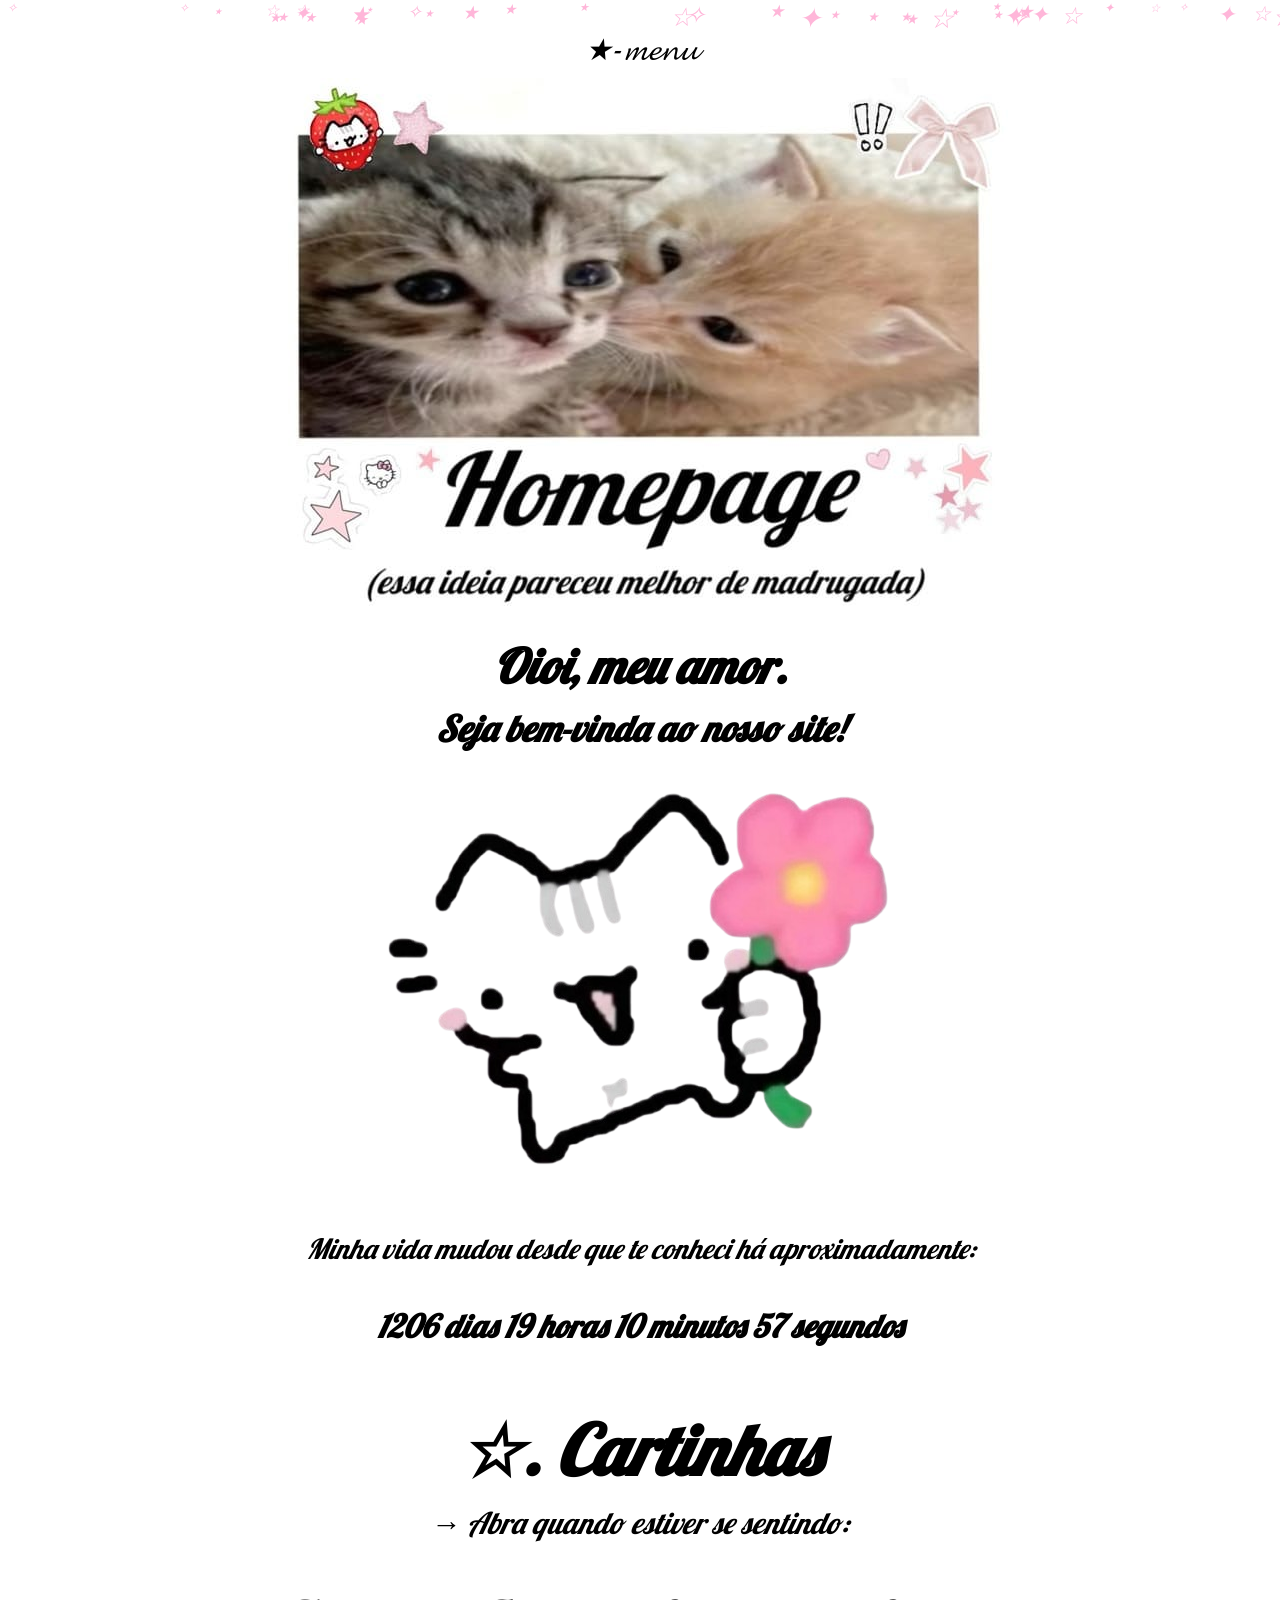
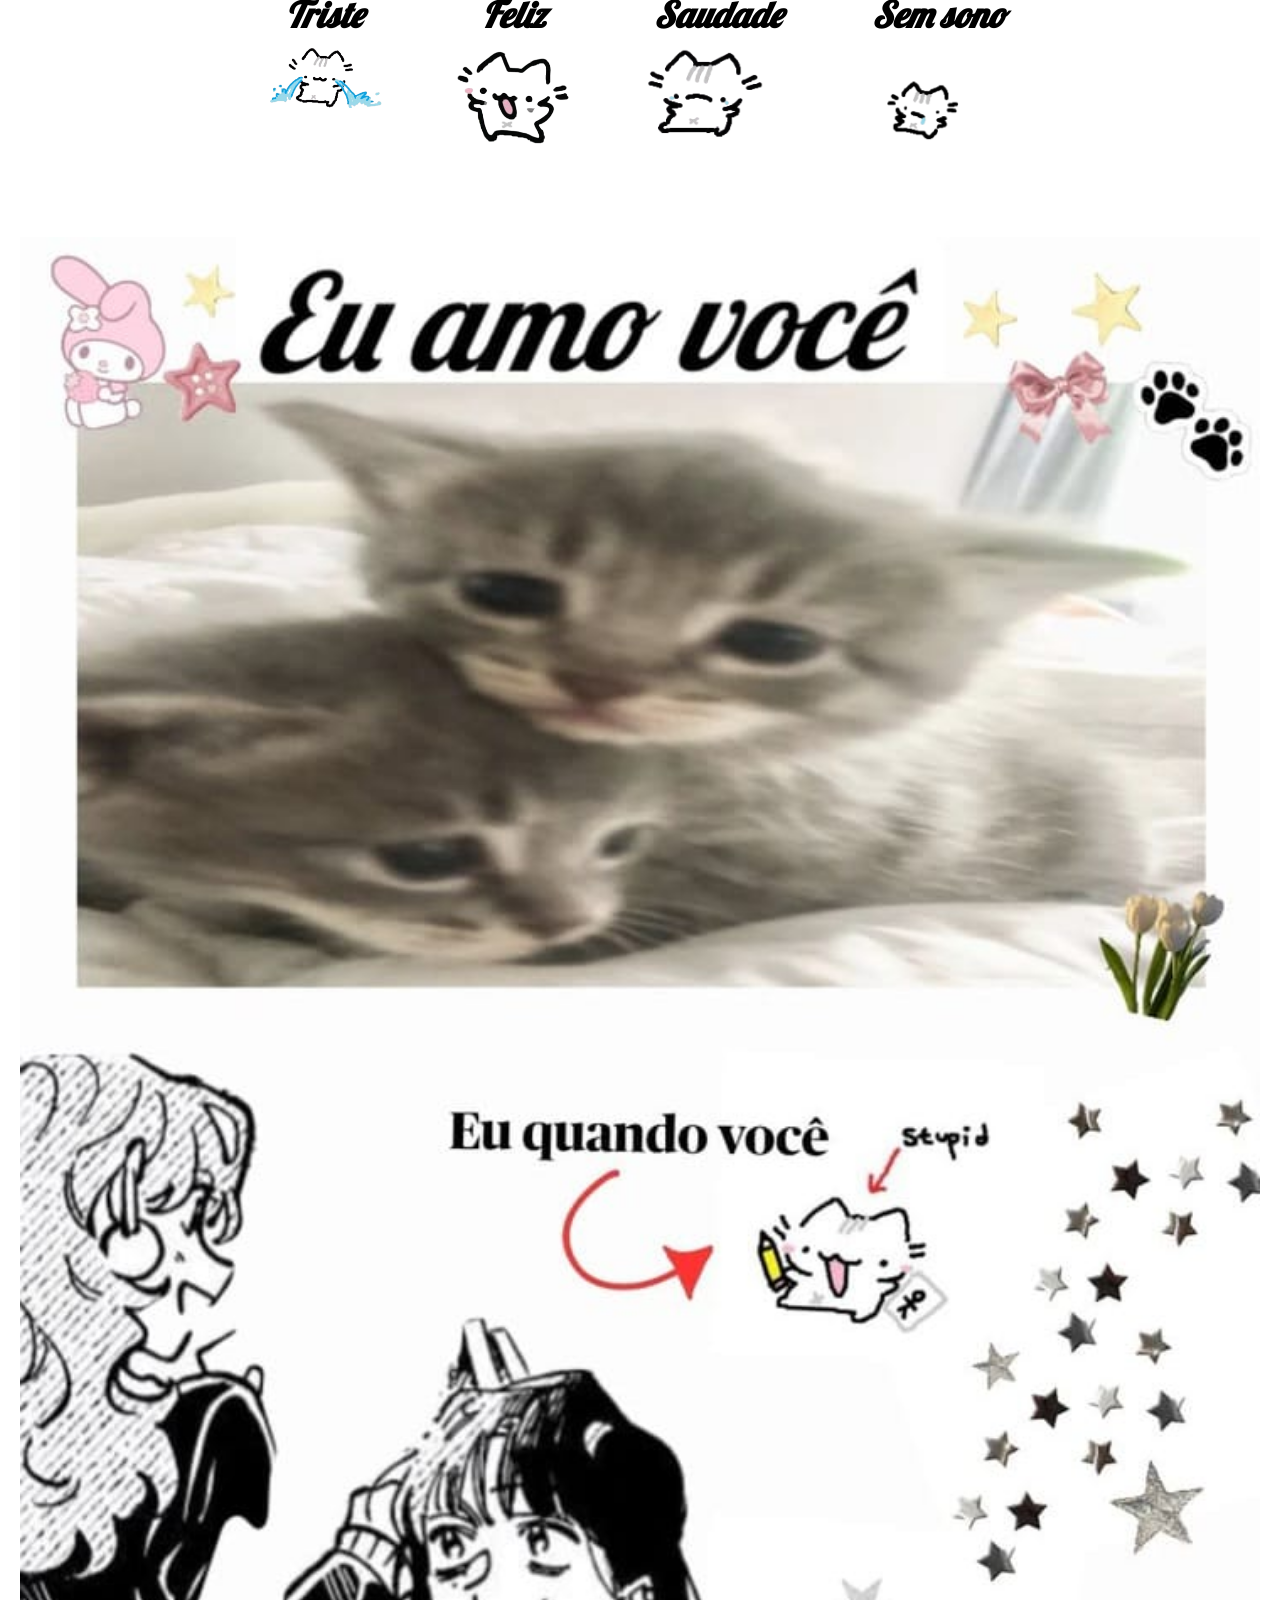
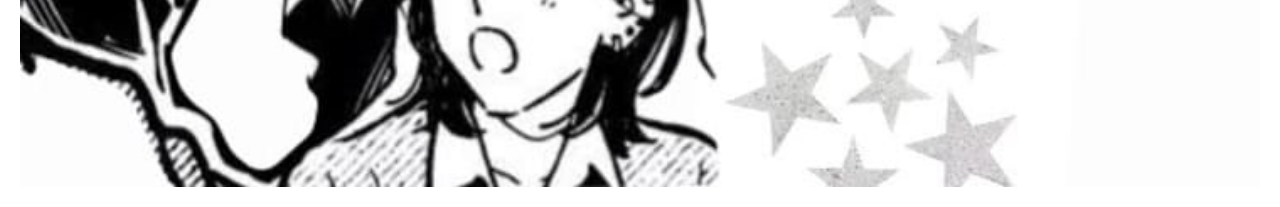
<file: index.html>
<!DOCTYPE html>
<html>

<head>
<meta name="viewport" content="width=device-width, initial-scale=0.5">
<link href="https://fonts.googleapis.com/css2?family=Lobster&display=swap" rel="stylesheet">
  
<meta name="viewport" content="width=device-width, initial-scale=0.5">
  
<meta charset="UTF-8">
<title>Nosso site</title>

<link href="https://fonts.googleapis.com/css2?family=Lobster&display=swap" rel="stylesheet">

<link rel="stylesheet" href="style.css">

</head>


<body>
<div class="stars" id="stars"></div>
 <div class="menu-icon" onclick="toggleMenu()">
★-𝓶𝓮𝓷𝓾
</div>

<div id="menu" class="menu">
<a href="poemas.html">Poemas</a>
<a href="mensagens.html">Mensagens</a>
<a href="interativo.html">interativo</a>
<a href="aniversario.html">?</a>  
</div> 

<img src="homepage.jpeg">
  
<h1>Oioi, meu amor.</h1>

<h2>Seja bem-vinda ao nosso site!</h2>


<div class="topo">

<img src="gatinho-flor__2_-removebg-preview.png" class="gatinho-flor">

</div>


<p class="texto-tempo">
Minha vida mudou desde que te conheci há aproximadamente:
</p>


<p class="contador">
<strong id="contador"></strong>
</p>


<h1 class="titulo-cartinhas">☆. Cartinhas</h1>

<p class="subtitulo">
→ Abra quando estiver se sentindo:
</p>


<div class="sentimentos">

<div class="sentimento">
<a href="triste.html">
<h2>Triste</h2>
<img src="gatinho-triste-removebg-preview.png">
</a>
</div>

<div class="sentimento">
<a href="feliz.html">
<h2>Feliz</h2>
<img src="gatinho-feliz-removebg-preview.png">
</a>
</div>

<div class="sentimento">
<a href="saudade.html">
<h2>Saudade</h2>
<img src="gatinho-saudade-removebg-preview.png">
</a>
</div>

<div class="sentimento">
<a href="semsono.html">
<h2>Sem sono</h2>
<img src="gatinho-semsono-removebg-preview.png">
</a>
</div>

<img src="home.final.jpeg" width="100%">
  
</div>


<script>

const dataInicio = new Date("2023-08-16T00:00:00"); // MUDE PARA A DATA DE VOCÊS

function atualizarContador(){

const agora = new Date();

const diferenca = agora - dataInicio;

const dias = Math.floor(diferenca / (1000 * 60 * 60 * 24));

const horas = Math.floor((diferenca / (1000 * 60 * 60)) % 24);

const minutos = Math.floor((diferenca / (1000 * 60)) % 60);

const segundos = Math.floor((diferenca / 1000) % 60);

document.getElementById("contador").innerHTML =
dias + " dias " +
horas + " horas " +
minutos + " minutos " +
segundos + " segundos";

}

setInterval(atualizarContador, 1000);

atualizarContador();

</script>

  <script>
function toggleMenu() {
  var menu = document.getElementById("menu");
  if (menu.style.display === "block") {
    menu.style.display = "none";
  } else {
    menu.style.display = "block";
  }
}
</script>
<script>

const starsContainer = document.getElementById("stars");

const estrelas = ["★","✦","✧","⋆","☆"];

for(let i=0; i<40; i++){

let star = document.createElement("div");
star.classList.add("star");

star.innerHTML = estrelas[Math.floor(Math.random()*estrelas.length)];

star.style.left = Math.random()*100 + "vw";
star.style.fontSize = (10 + Math.random()*20) + "px";
star.style.animationDuration = (4 + Math.random()*6) + "s";

starsContainer.appendChild(star);

}

</script>
</body>

</html>
</file>
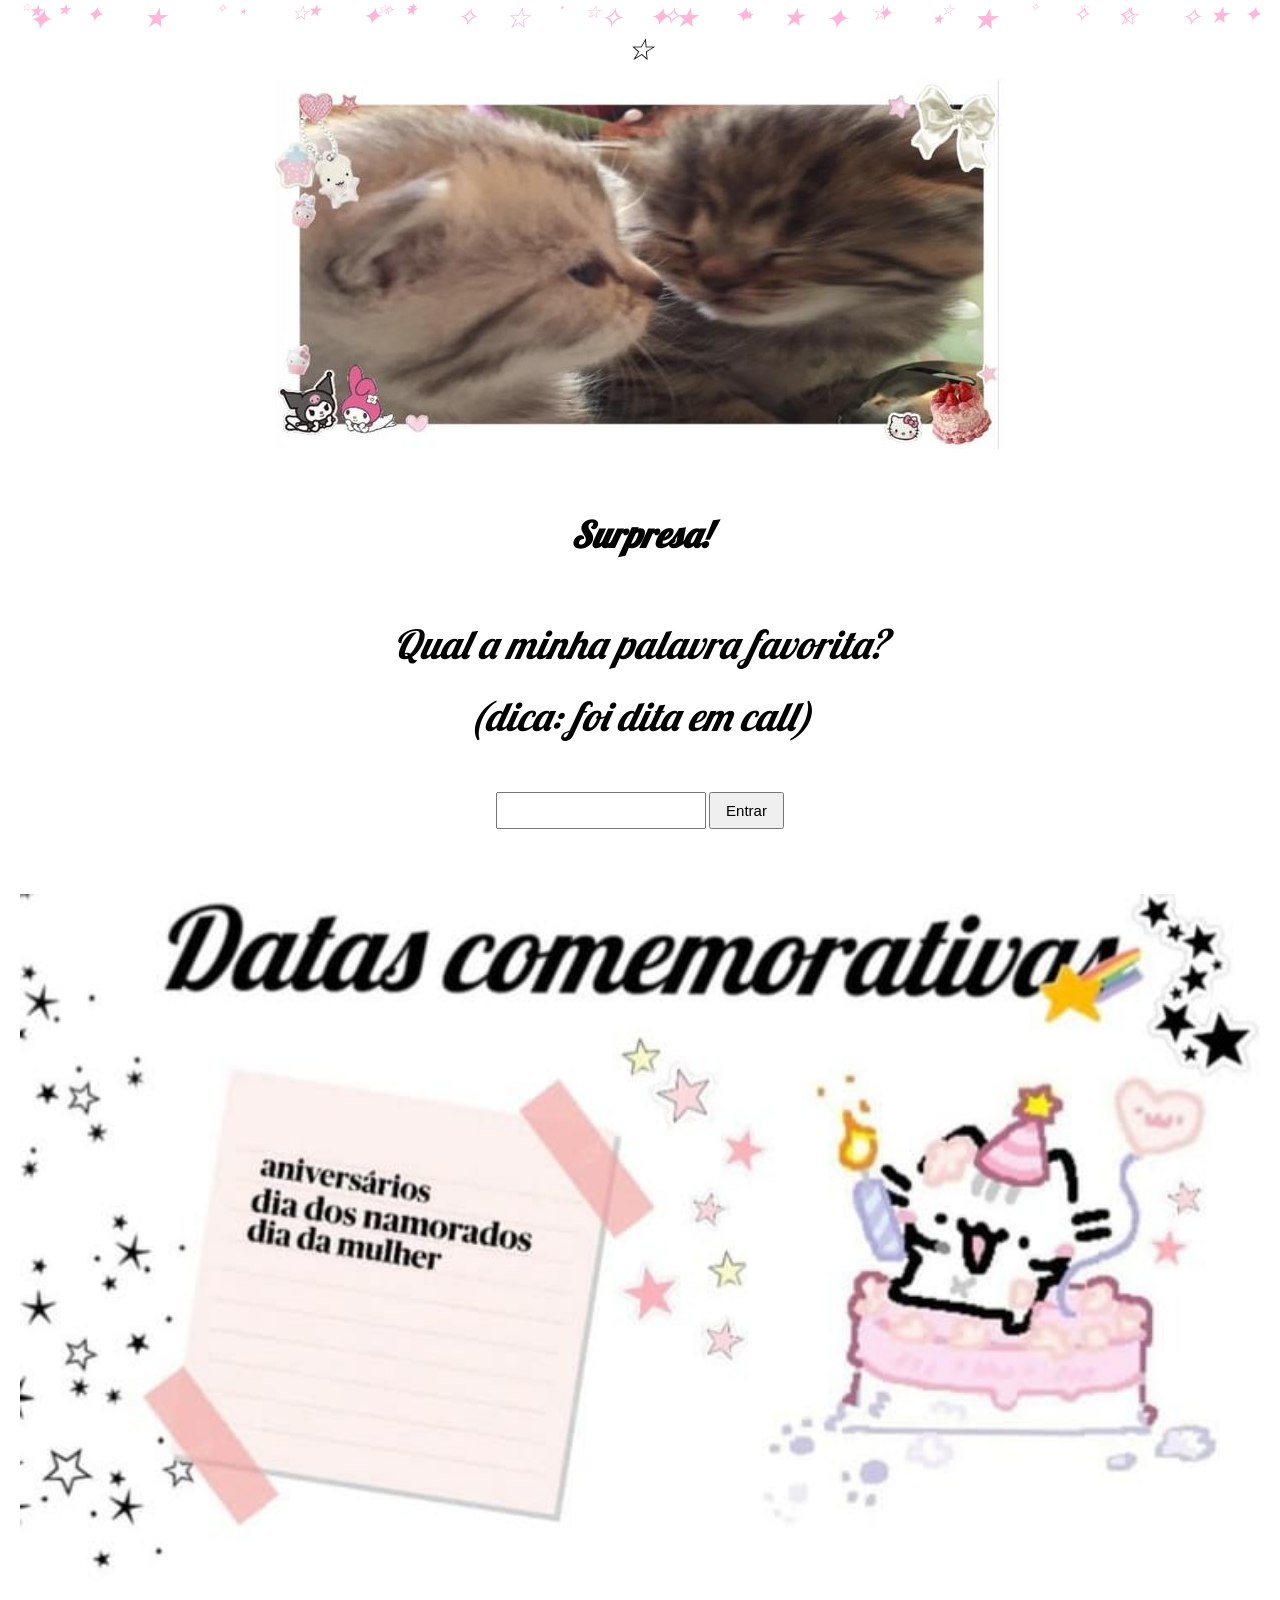
<file: aniversario.html>
<!DOCTYPE html>
<html lang="pt-br">

<head>

<meta charset="UTF-8">
<meta name="viewport" content="width=device-width, initial-scale=0.5">

<title>?</title>

<link rel="stylesheet" href="style.css">

<link href="https://fonts.googleapis.com/css2?family=Lobster&display=swap" rel="stylesheet">

</head>

<body>

<div class="stars" id="stars"></div>

<div class="menu-icon" onclick="toggleMenu()">☆</div>

<div id="menu" class="menu">
<a href="index.html">Início</a>
<a href="poemas.html">Poemas</a>
<a href="mensagens.html">Mensagens</a>
<a href="interativo.html">Interativo</a>
<a href="aniversario.html">?</a>
</div>

<img src="surpresa.jpeg" class="imagem-topo">
  
<div id="conteudo" class="pagina-aniversario"></div>

<script>

function toggleMenu(){

var menu = document.getElementById("menu");

if(menu.style.display === "block"){

menu.style.display = "none";

}else{

menu.style.display = "block";

}

}

const agora = new Date();

const liberado = true;

const conteudo =
document.getElementById("conteudo");

if(liberado){
  
conteudo.innerHTML = `
<h1>Surpresa!</h1>

<p>
Qual a minha palavra favorita?
<br>
(dica: foi dita em call)
</p>

<input
type="password"
id="senha"
oninput="limparMensagem()"
>

<button onclick="verificarSenha()">
Entrar
</button>

<div id="resultado"></div>
`;

}else{

conteudo.innerHTML = `
<h1>☆</h1>

<p>
Surpresa! Volte mais tarde.
</p>
`;

}

function limparMensagem(){

const resultado =
document.getElementById("resultado");

if(resultado){
resultado.innerHTML = "";
}

}

function verificarSenha(){

const senha =
document.getElementById("senha").value;

if(senha.toLowerCase() === "pipi"){

window.location.href =
"presente.html";

}else{

document.getElementById("resultado").innerHTML =
"<span class='erro-senha'>Você claramente não é minha namorada</span>";

}

} 
  
/* ESTRELAS */

const starsContainer =
document.getElementById("stars");

const estrelas =
["★","✦","✧","⋆","☆"];

for(let i=0; i<40; i++){

let star =
document.createElement("div");

star.classList.add("star");

star.innerHTML =
estrelas[Math.floor(Math.random()*estrelas.length)];

star.style.left =
Math.random()*100 + "vw";

star.style.fontSize =
(10 + Math.random()*20) + "px";

star.style.animationDuration =
(4 + Math.random()*6) + "s";

starsContainer.appendChild(star);

}

</script>

<img src="datacomemorativa.jpeg" width="100%">
  
</body>
</html>
</file>
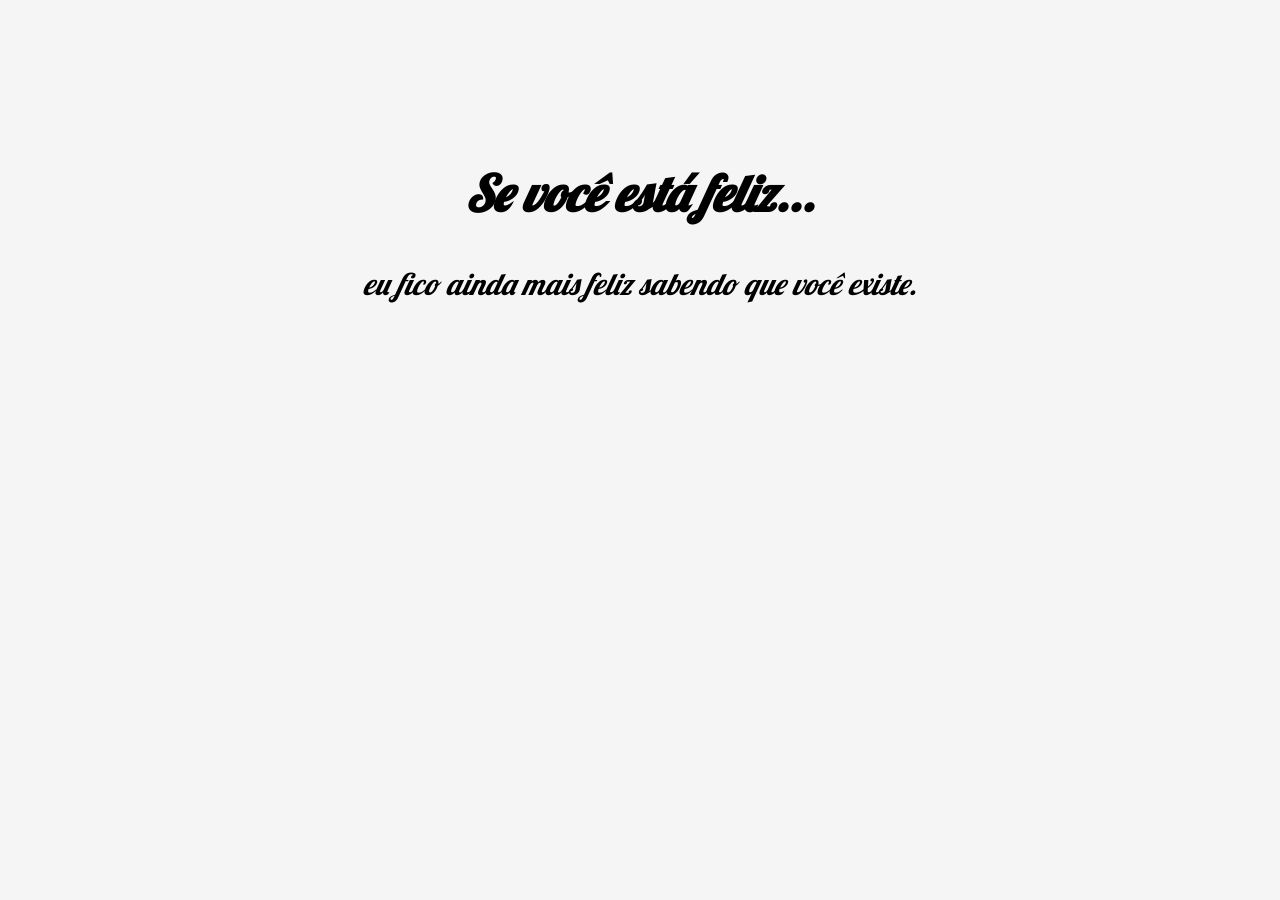
<file: feliz.html>
<!DOCTYPE html>
<html>

<head>

<meta charset="UTF-8">

<link href="https://fonts.googleapis.com/css2?family=Lobster&display=swap" rel="stylesheet">

<style>

body{

background:#f5f5f5;

font-family:'Lobster', cursive;

font-style:italic;

text-align:center;

padding-top:120px;

}

h1{

font-size:50px;

}

p{

font-size:30px;

margin-top:40px;

}

</style>

</head>

<body>

<h1>Se você está feliz...</h1>

<p>
eu fico ainda mais feliz sabendo que você existe.
</p>

</body>

</html>
</file>
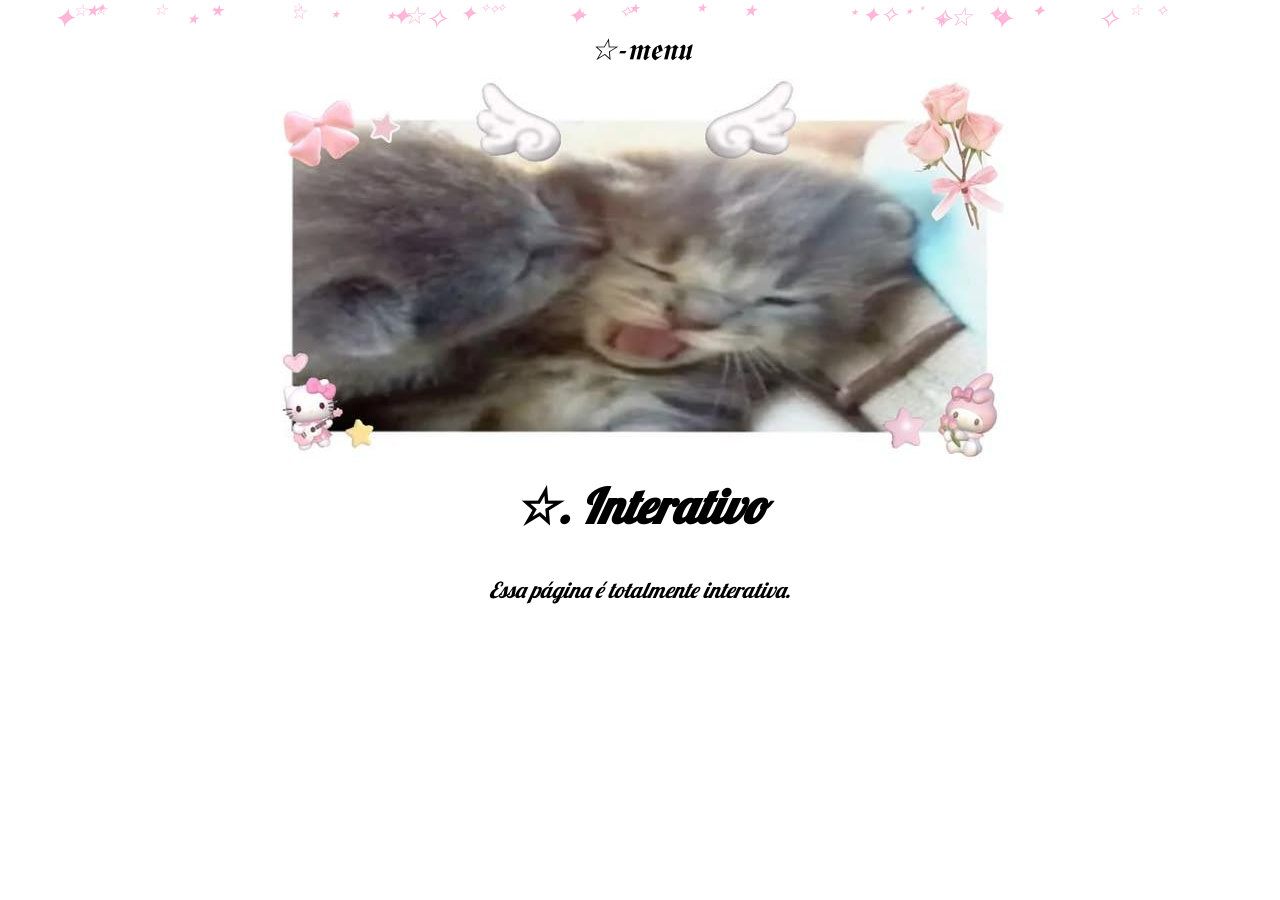
<file: interativo.html>
<!DOCTYPE html>
<html lang="pt-br">

<head>
<meta name="viewport" content="width=device-width, initial-scale=0.5">
<link href="https://fonts.googleapis.com/css2?family=Lobster&display=swap" rel="stylesheet">
<meta charset="UTF-8">
<meta name="viewport" content="width=device-width, initial-scale=0.5">
<title>Interativo</title>
<link rel="stylesheet" href="style.css">
</head>

<body>
<div class="stars" id="stars"></div>
<div class="menu-icon" onclick="toggleMenu()">☆-𝖒𝖊𝖓𝖚</div>

<div id="menu" class="menu">
<a href="index.html">Início</a>
<a href="poemas.html">Poemas</a>
<a href="mensagens.html">Mensagens</a>
<a href="interativo.html">Interativo</a>
<a href="aniversario.html">?</a>  
</div>

<img src="interativo.jpeg" class="imagem-topo">
  
<h1>☆. Interativo</h1>

<p>Essa página é totalmente interativa.</p>

<script>
function toggleMenu() {
  var menu = document.getElementById("menu");
  if (menu.style.display === "block") {
    menu.style.display = "none";
  } else {
    menu.style.display = "block";
  }
}
</script>
<script>

const starsContainer = document.getElementById("stars");

const estrelas = ["★","✦","✧","⋆","☆"];

for(let i=0; i<40; i++){

let star = document.createElement("div");
star.classList.add("star");

star.innerHTML = estrelas[Math.floor(Math.random()*estrelas.length)];

star.style.left = Math.random()*100 + "vw";
star.style.fontSize = (10 + Math.random()*20) + "px";
star.style.animationDuration = (4 + Math.random()*6) + "s";

starsContainer.appendChild(star);

}

</script>
</body>
</html>
</file>
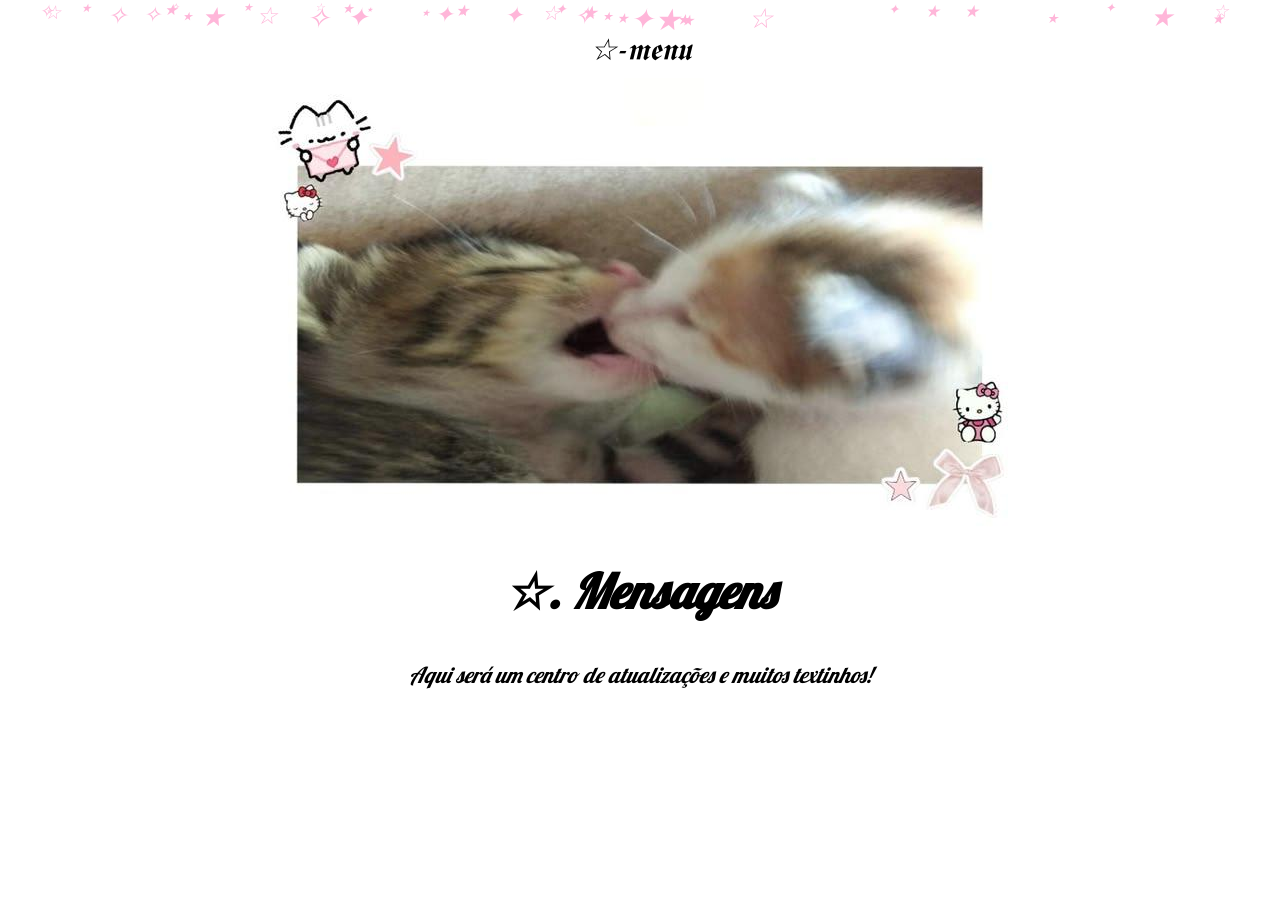
<file: mensagens.html>
<!DOCTYPE html>
<html lang="pt-br">

<head>
<meta name="viewport" content="width=device-width, initial-scale=0.5">
<link href="https://fonts.googleapis.com/css2?family=Lobster&display=swap" rel="stylesheet">
<meta charset="UTF-8">
<meta name="viewport" content="width=device-width, initial-scale=0.5">
<title>Mensagens</title>
<link rel="stylesheet" href="style.css">
</head>

<body>
<div class="stars" id="stars"></div>
<div class="menu-icon" onclick="toggleMenu()">☆-𝖒𝖊𝖓𝖚</div>

<div id="menu" class="menu">
<a href="index.html">Início</a>
<a href="poemas.html">Poemas</a>
<a href="mensagens.html">Mensagens</a>
<a href="interativo.html">Interativo</a>
<a href="aniversario.html">?</a>  
</div>

<img src="mensagensbanner.jpeg" class="imagem-topo">
  
<h1>☆. Mensagens</h1>

<p>Aqui será um centro de atualizações e muitos textinhos!</p>

<script>
function toggleMenu() {
  var menu = document.getElementById("menu");
  if (menu.style.display === "block") {
    menu.style.display = "none";
  } else {
    menu.style.display = "block";
  }
}
</script>
<script>

const starsContainer = document.getElementById("stars");

const estrelas = ["★","✦","✧","⋆","☆"];

for(let i=0; i<40; i++){

let star = document.createElement("div");
star.classList.add("star");

star.innerHTML = estrelas[Math.floor(Math.random()*estrelas.length)];

star.style.left = Math.random()*100 + "vw";
star.style.fontSize = (10 + Math.random()*20) + "px";
star.style.animationDuration = (4 + Math.random()*6) + "s";

starsContainer.appendChild(star);

}

</script>
</body>
</html>
</file>
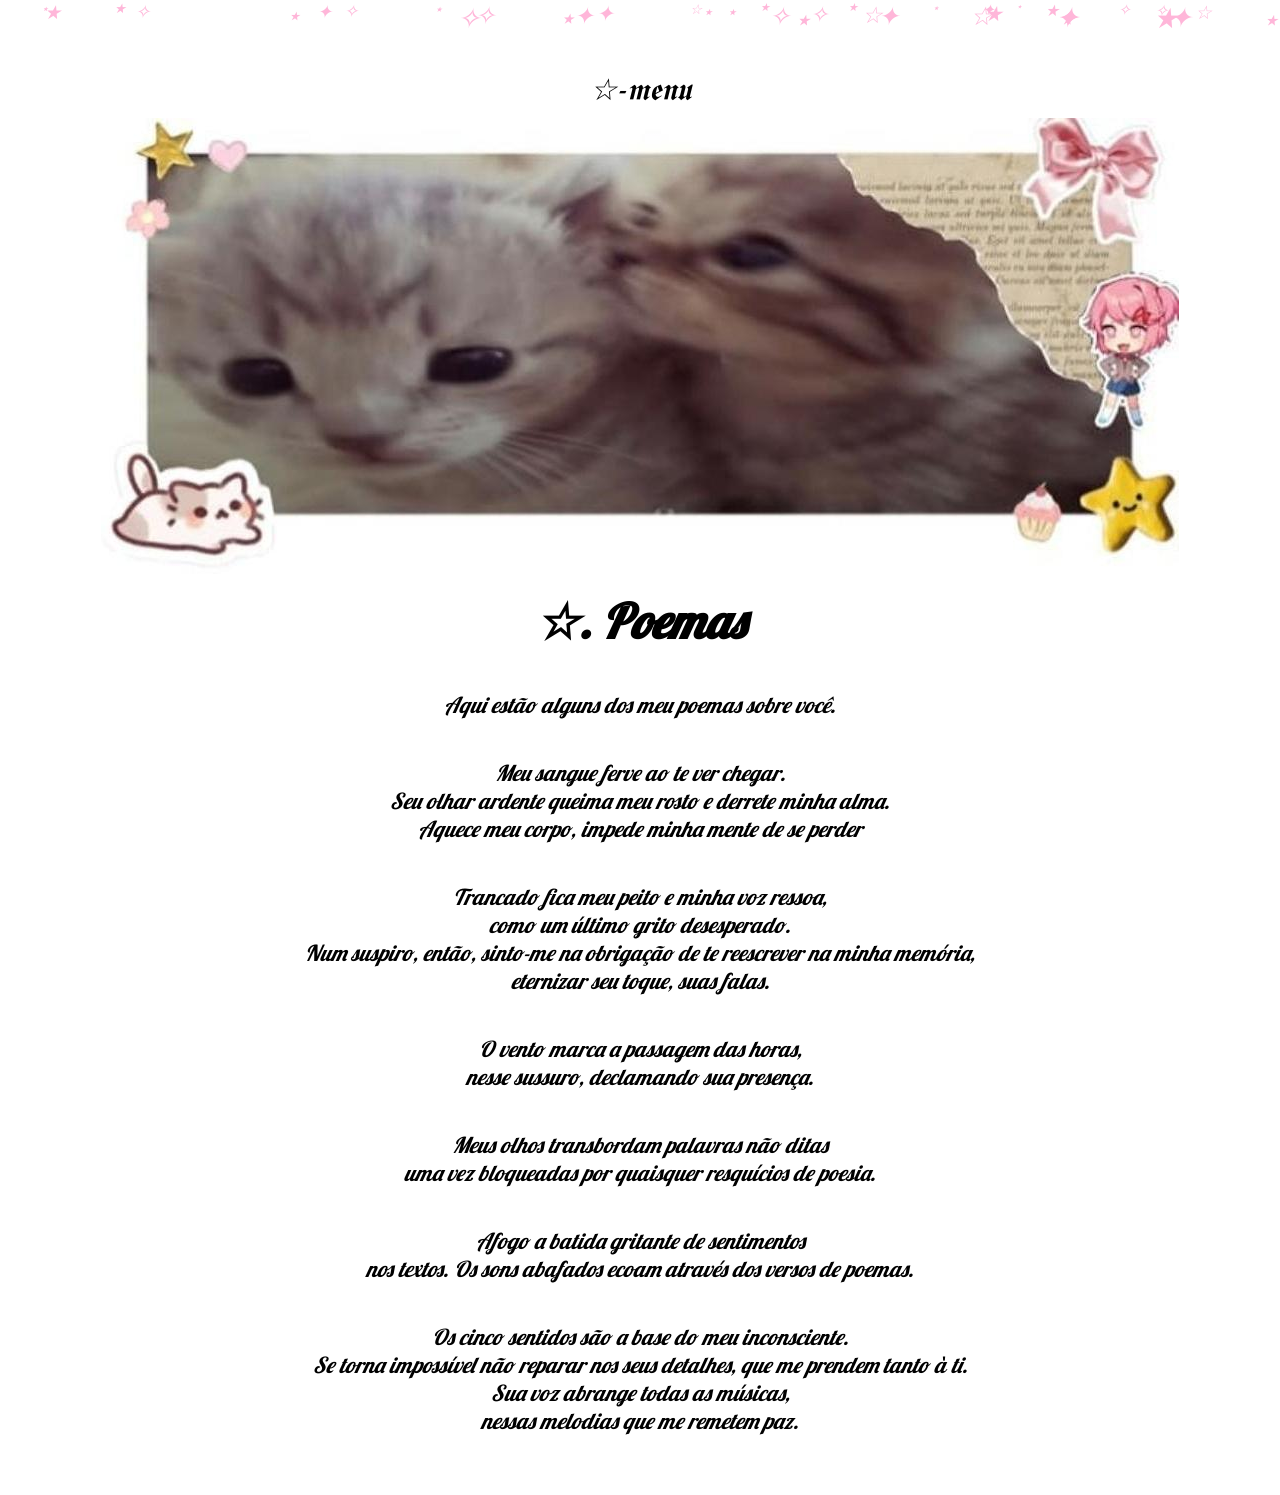
<file: poemas.html>
<!DOCTYPE html>
<html lang="pt-br">

<head>
<meta name="viewport" content="width=device-width, initial-scale=0.5">
<link href="https://fonts.googleapis.com/css2?family=Lobster&display=swap" rel="stylesheet">
<meta charset="UTF-8">
<meta name="viewport" content="width=device-width, initial-scale=0.5">
<title>Poemas</title>
<link rel="stylesheet" href="style.css">
<div class="poema">

</div>
</head>

<body>
<div class="stars" id="stars"></div>
<div class="menu-icon" onclick="toggleMenu()">☆-𝖒𝖊𝖓𝖚</div>

<div id="menu" class="menu">
<a href="index.html">Início</a>
<a href="poemas.html">Poemas</a>
<a href="mensagens.html">Mensagens</a>
<a href="interativo.html">Interativo</a>
<a href="aniversario.html">?</a>  
</div>

<img src="poemasbanner.jpeg" class="imagem-topo">
  
<h1>☆. Poemas</h1>

<p>Aqui estão alguns dos meu poemas sobre você.</p>

<p>
Meu sangue ferve ao te ver chegar.<br>
Seu olhar ardente queima meu rosto e derrete minha alma.<br>
Aquece meu corpo, impede minha mente de se perder
</p>

<p>
Trancado fica meu peito e minha voz ressoa,<br>
como um último grito desesperado.<br>
Num suspiro, então, sinto-me na obrigação de te reescrever na minha memória,<br>
eternizar seu toque, suas falas.
</p>

<p>
O vento marca a passagem das horas,<br>
nesse sussuro, declamando sua presença.
</p>

<p>
Meus olhos transbordam palavras não ditas<br>
uma vez bloqueadas por quaisquer resquícios de poesia.
</p>

<p>
Afogo a batida gritante de sentimentos<br>
nos textos. Os sons abafados ecoam através dos versos de poemas.
</p>

<p>
Os cinco sentidos são a base do meu inconsciente.<br>
Se torna impossível não reparar nos seus detalhes, que me prendem tanto à ti.<br>
Sua voz abrange todas as músicas,<br>
nessas melodias que me remetem paz.
</p>

<script>
function toggleMenu() {
  var menu = document.getElementById("menu");
  if (menu.style.display === "block") {
    menu.style.display = "none";
  } else {
    menu.style.display = "block";
  }
}
</script>
  <script>

const starsContainer = document.getElementById("stars");

const estrelas = ["★","✦","✧","⋆","☆"];

for(let i=0; i<40; i++){

let star = document.createElement("div");
star.classList.add("star");

star.innerHTML = estrelas[Math.floor(Math.random()*estrelas.length)];

star.style.left = Math.random()*100 + "vw";
star.style.fontSize = (10 + Math.random()*20) + "px";
star.style.animationDuration = (4 + Math.random()*6) + "s";

starsContainer.appendChild(star);

}

</script>
</body>
</html>
</file>
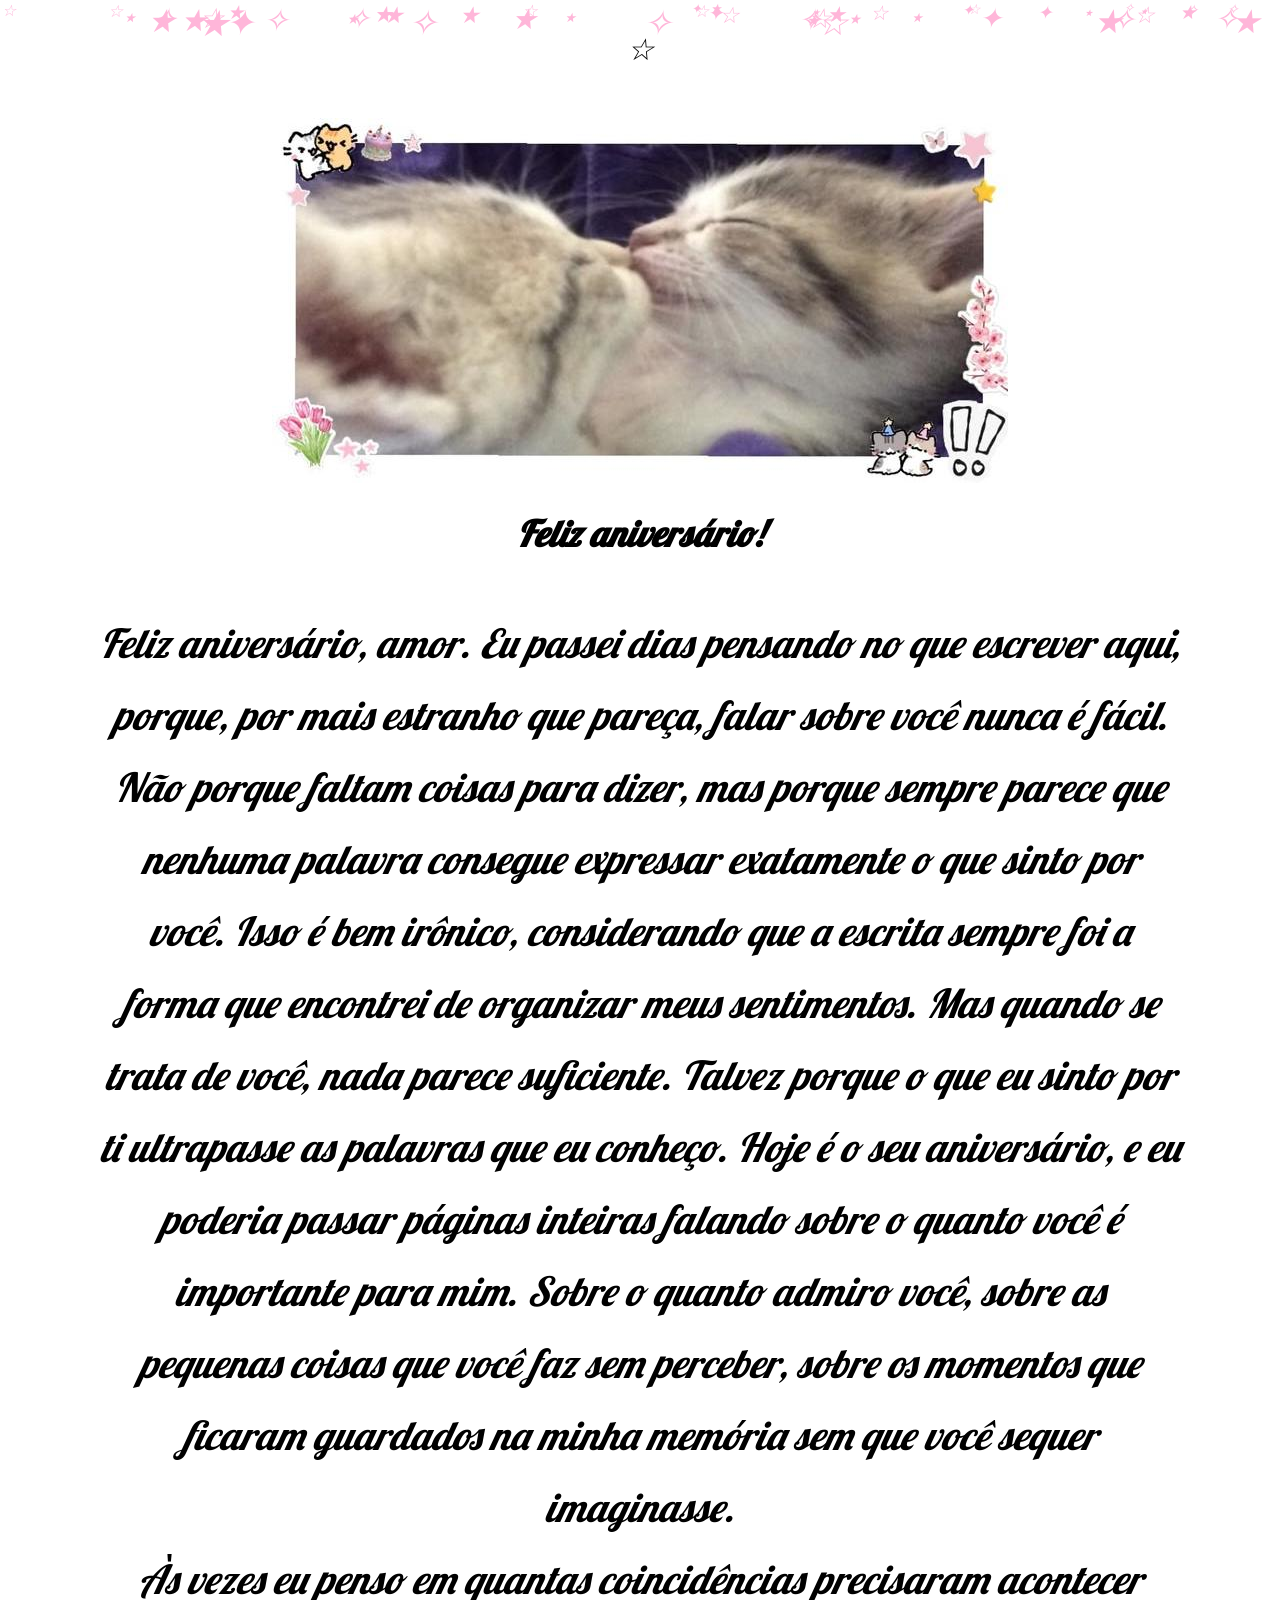
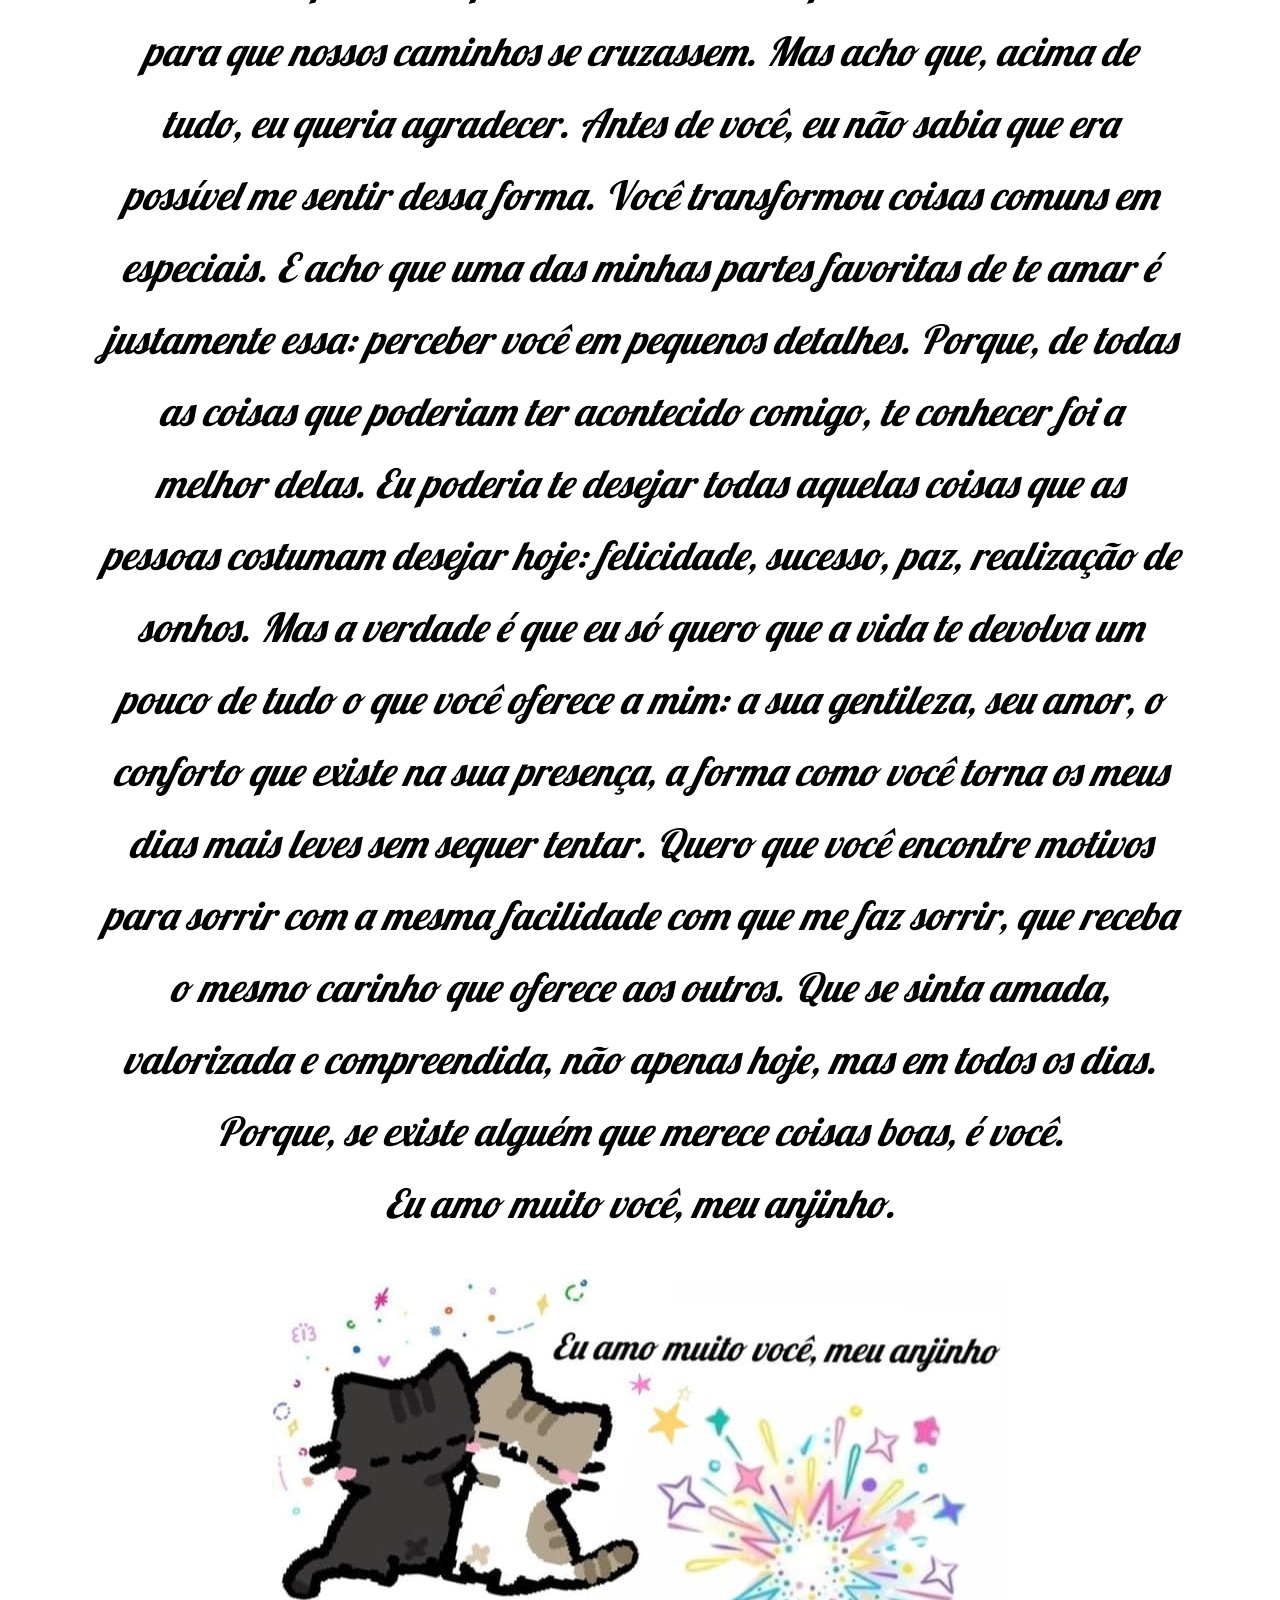
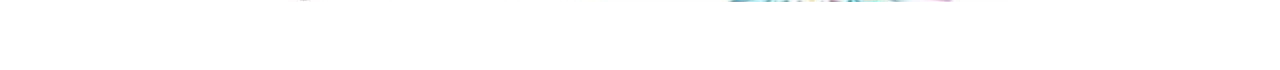
<file: presente.html>
<!DOCTYPE html>
<html lang="pt-br">

<head>

<meta charset="UTF-8">
<meta name="viewport" content="width=device-width, initial-scale=0.5">

<title>Feliz Aniversário!</title>

<link rel="stylesheet" href="style.css">

<link href="https://fonts.googleapis.com/css2?family=Lobster&display=swap" rel="stylesheet">

</head>

<body>

<div class="stars" id="stars"></div>

<div class="menu-icon" onclick="toggleMenu()">☆</div>

<div id="menu" class="menu">
<a href="index.html">Início</a>
<a href="poemas.html">Poemas</a>
<a href="mensagens.html">Mensagens</a>
<a href="interativo.html">Interativo</a>
<a href="aniversario.html">?</a>
</div>

<div class="pagina-aniversario">

<img src="nivertopo.jpeg" alt="Foto especial" class="foto-topo">
  
<h1>Feliz aniversário!</h1>

<p>
Feliz aniversário, amor.

Eu passei dias pensando no que escrever aqui, porque, por mais estranho que pareça, falar sobre você nunca é fácil. Não porque faltam coisas para dizer, mas porque sempre parece que nenhuma palavra consegue expressar exatamente o que sinto por você.

Isso é bem irônico, considerando que a escrita sempre foi a forma que encontrei de organizar meus sentimentos. Mas quando se trata de você, nada parece suficiente. Talvez porque o que eu sinto por ti ultrapasse as palavras que eu conheço.

Hoje é o seu aniversário, e eu poderia passar páginas inteiras falando sobre o quanto você é importante para mim. Sobre o quanto admiro você, sobre as pequenas coisas que você faz sem perceber, sobre os momentos que ficaram guardados na minha memória sem que você sequer imaginasse.
<br>
Às vezes eu penso em quantas coincidências precisaram acontecer para que nossos caminhos se cruzassem.

Mas acho que, acima de tudo, eu queria agradecer. Antes de você, eu não sabia que era possível me sentir dessa forma.
Você transformou coisas comuns em especiais. E acho que uma das minhas partes favoritas de te amar é justamente essa: perceber você em pequenos detalhes. Porque, de todas as coisas que poderiam ter acontecido comigo, te conhecer foi a melhor delas.

Eu poderia te desejar todas aquelas coisas que as pessoas costumam desejar hoje: felicidade, sucesso, paz, realização de sonhos.
Mas a verdade é que eu só quero que a vida te devolva um pouco de tudo o que você oferece a mim: a sua gentileza, seu amor, o conforto que existe na sua presença, a forma como você torna os meus dias mais leves sem sequer tentar.

Quero que você encontre motivos para sorrir com a mesma facilidade com que me faz sorrir, que receba o mesmo carinho que oferece aos outros. Que se sinta amada, valorizada e compreendida, não apenas hoje, mas em todos os dias.
Porque, se existe alguém que merece coisas boas, é você.
<br> Eu amo muito você, meu anjinho.
</p>

<img src="niverfim.jpeg" alt="Foto especial" class="foto-final">
  
</div>

<script>

function toggleMenu(){

var menu =
document.getElementById("menu");

if(menu.style.display === "block"){

menu.style.display = "none";

}else{

menu.style.display = "block";

}

}

/* estrelas especiais */

const starsContainer =
document.getElementById("stars");

const estrelas =
["★","✦","✧","⋆","☆"];

for(let i=0; i<50; i++){

let star =
document.createElement("div");

star.classList.add("star");

star.innerHTML =
estrelas[Math.floor(Math.random()*estrelas.length)];

star.style.left =
Math.random()*100 + "vw";

star.style.fontSize =
(12 + Math.random()*25) + "px";

star.style.animationDuration =
(3 + Math.random()*5) + "s";

starsContainer.appendChild(star);

}

</script>

</body>
</html>
</file>
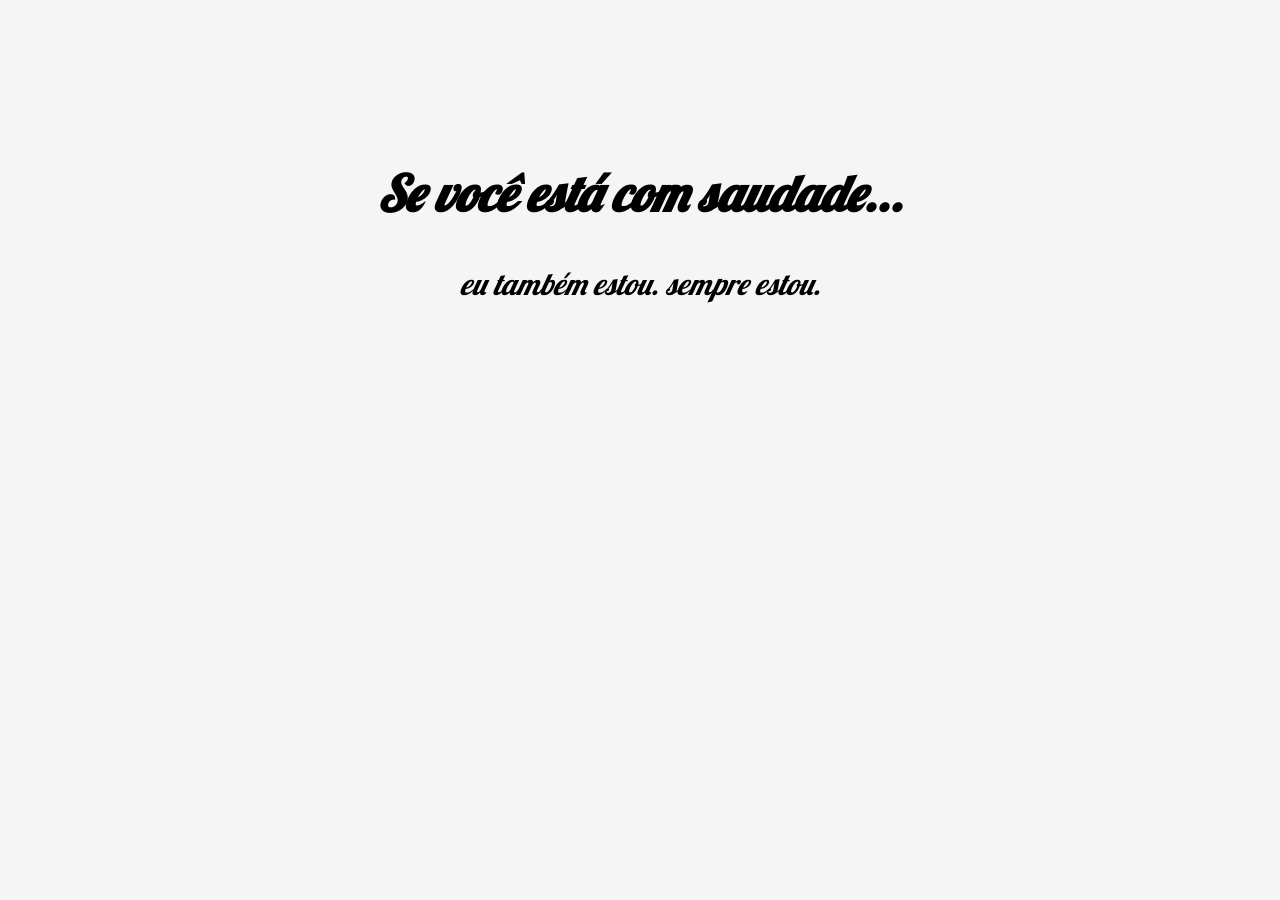
<file: saudade.html>
<!DOCTYPE html>
<html>

<head>

<meta charset="UTF-8">

<link href="https://fonts.googleapis.com/css2?family=Lobster&display=swap" rel="stylesheet">

<style>

body{

background:#f5f5f5;

font-family:'Lobster', cursive;

font-style:italic;

text-align:center;

padding-top:120px;

}

h1{

font-size:50px;

}

p{

font-size:30px;

margin-top:40px;

}

</style>

</head>

<body>

<h1>Se você está com saudade...</h1>

<p>
eu também estou. sempre estou.
</p>

</body>

</html>
</file>
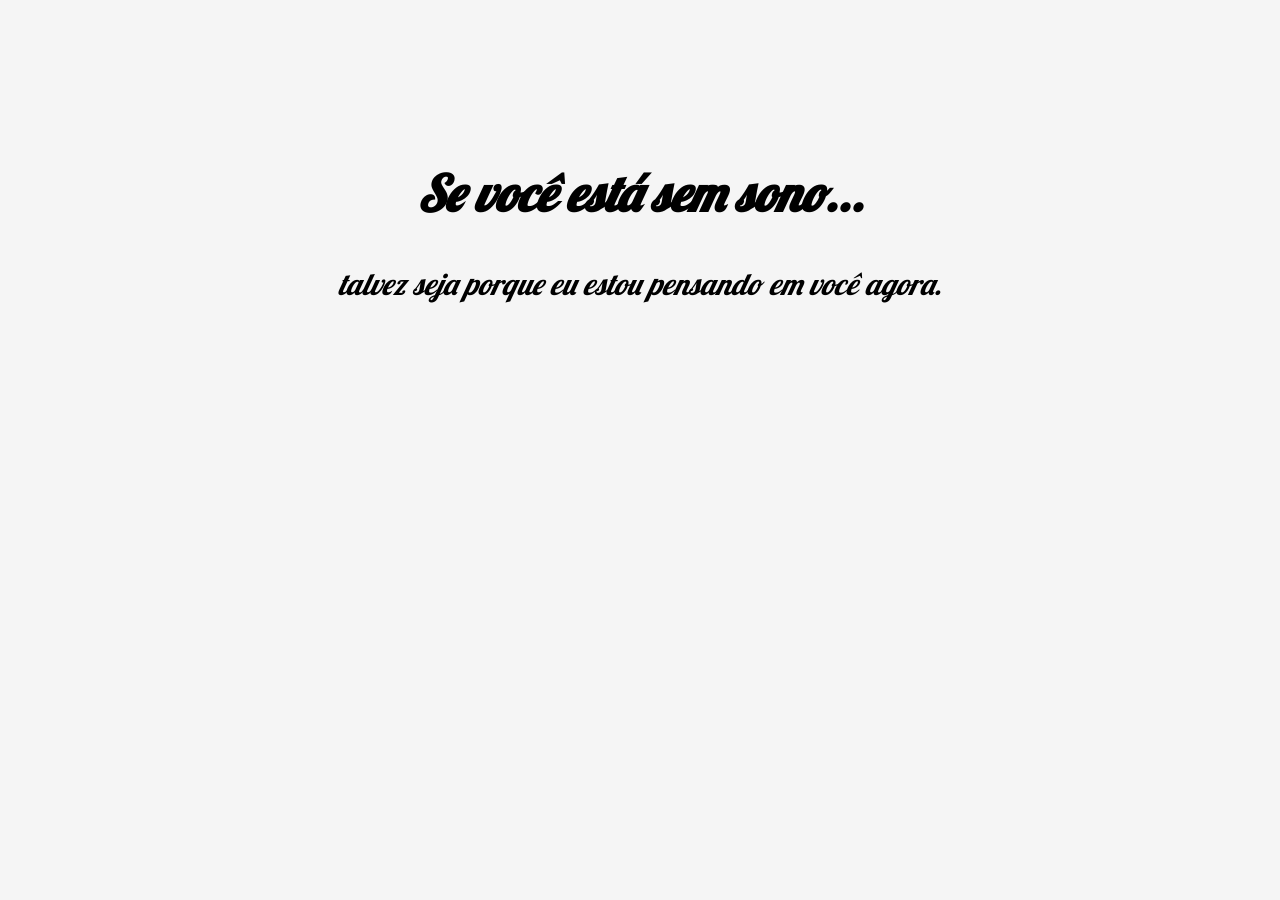
<file: semsono.html>
<!DOCTYPE html>
<html>

<head>

<meta charset="UTF-8">

<link href="https://fonts.googleapis.com/css2?family=Lobster&display=swap" rel="stylesheet">

<style>

body{

background:#f5f5f5;

font-family:'Lobster', cursive;

font-style:italic;

text-align:center;

padding-top:120px;

}

h1{

font-size:50px;

}

p{

font-size:30px;

margin-top:40px;

}

</style>

</head>

<body>

<h1>Se você está sem sono...</h1>

<p>
talvez seja porque eu estou pensando em você agora.
</p>

</body>

</html>
</file>
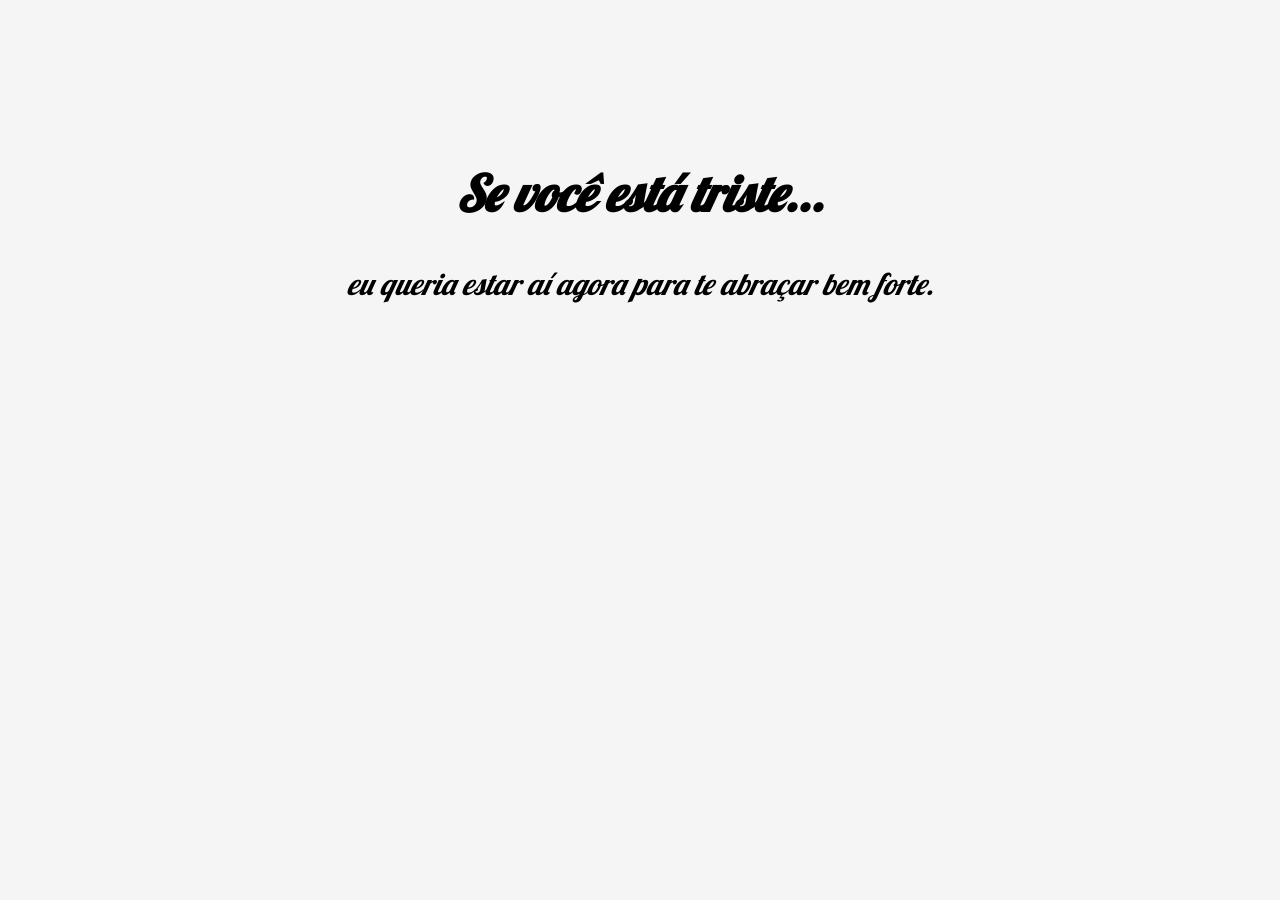
<file: triste.html>
<!DOCTYPE html>
<html>

<head>

<meta charset="UTF-8">

<link href="https://fonts.googleapis.com/css2?family=Lobster&display=swap" rel="stylesheet">

<style>

body{

background:#f5f5f5;

font-family:'Lobster', cursive;

font-style:italic;

text-align:center;

padding-top:120px;

}

h1{

font-size:50px;

}

p{

font-size:30px;

margin-top:40px;

}

</style>

</head>

<body>

<h1>Se você está triste...</h1>

<p>
eu queria estar aí agora para te abraçar bem forte.
</p>

</body>

</html>
</file>
<file: style.css>
body{

background:#ffffff;
font-family:'Lobster', cursive;
font-style:italic;
text-align:center;
margin:0;
padding:20px;

}


h1{

font-size:48px;
margin:10px;

}


h2{

font-size:36px;
margin:10px;

}


.topo{

display:flex;
justify-content:center;
align-items:center;
gap:40px;
margin-top:20px;

}


.gatinho-flor__2_-removebg-preview.png{

width:120px;

}


.texto-tempo{

margin-top:40px;
font-size:28px;

}


.contador{

font-size:32px;
margin-top:10px;

}


.titulo-cartinhas{

font-size:70px;
margin-top:60px;

}


.subtitulo{

font-size:30px;
margin-top:10px;

}


.sentimentos{

display:flex;
justify-content:center;
gap:70px;
margin-top:40px;
flex-wrap:wrap;

}


.sentimento{

display:flex;
flex-direction:column;
align-items:center;

}


.sentimento a{

text-decoration:none;
color:black;

}


.sentimento img{

width:120px;
margin-top:10px;
display:block;

}

img{
background-color:#ffffff;
}

.banner {
  width: 100%;
  height: auto;
}

.menu-icon {
  font-size: 30px;
  cursor: pointer;
  padding: 10px;
}

.menu {
  display: none;
  background-color: #ffffff;
  padding: 10px;
}

.menu a {
  display: block;
  padding: 8px;
  text-decoration: none;
  color: black;
  font-size: 18px;
}

.menu a:hover {
  background-color: #f0f0f0;
}

a {
  color: #ff8fb1;
  text-decoration: none;
}

a:hover {
  color: #ff5c8a;
}

p{
font-size:22px;
margin:40px;
}

@media (max-width: 600px) {

p{
font-size:28px;
margin:30px;
}

a{
font-size:20px;
}

}

.stars{
position: fixed;
top:0;
left:0;
width:100%;
height:100%;
pointer-events:none;
overflow:hidden;
z-index:-1;
}

.stars{
position:fixed;
top:0;
left:0;
width:100%;
height:100%;
pointer-events:none;
overflow:hidden;
z-index:-1;
}

.star{
position:absolute;
color:#ffd6f0;
animation:fall linear infinite;
}

@keyframes fall{

0%{
transform:translateY(-10%);
opacity:1;
}

100%{
transform:translateY(110vh);
opacity:0;
}

}

@media (max-width:600px){

body{
font-size:22px;
}

p{
font-size:24px;
line-height:1.6;
margin:25px;
}

a{
font-size:20px;
}

h1{
font-size:32px;
}

}

body{
cursor:url("data:image/svg+xml,%3Csvg xmlns='http://www.w3.org/2000/svg' width='32' height='32'%3E%3Ctext y='24' font-size='24'%3E⭐%3C/text%3E%3C/svg%3E"),auto;
}

.poema{
font-style:italic;
font-size:22px;
text-align:center;
margin:40px;
line-height:1.8;
}

.pagina-aniversario{
text-align:center;
line-height:1.8;
padding:40px;
}

.pagina-aniversario p{
font-size:40px;
}

.pagina-aniversario h1{
font-size:36px;
}

.pagina-aniversario input{
font-size:15px;
padding:8px;
}

.pagina-aniversario button{
font-size:15px;
padding:8px 15px;
}

#resultado{
margin-top:25px;
font-size:24px;
color:#ff8fb1;
}

.erro-senha{
display:inline-block;
color:#ff8fb1;
animation:aparecer 0.8s ease;
}

@keyframes aparecer{

from{
opacity:0;
transform:translateY(10px);
}

to{
opacity:1;
transform:translateY(0px);
}

}
#stars{
position:fixed;
top:0;
left:0;
width:100%;
height:100%;
pointer-events:none;
overflow:hidden;
z-index:0;
}
#conteudo,
.menu,
.menu-icon{
position:relative;
z-index:1;
}
#stars div{
color:#ffb6d9;
}

#stars-aniversario{
position:fixed;
top:0;
left:0;
width:100%;
height:100%;
pointer-events:none;
overflow:hidden;
z-index:-1;
}
#conteudo,
.menu,
.menu-icon{
position:relative;
z-index:1;
}
#stars-aniversario div{
color:#ffb6d9;
}
</file>
